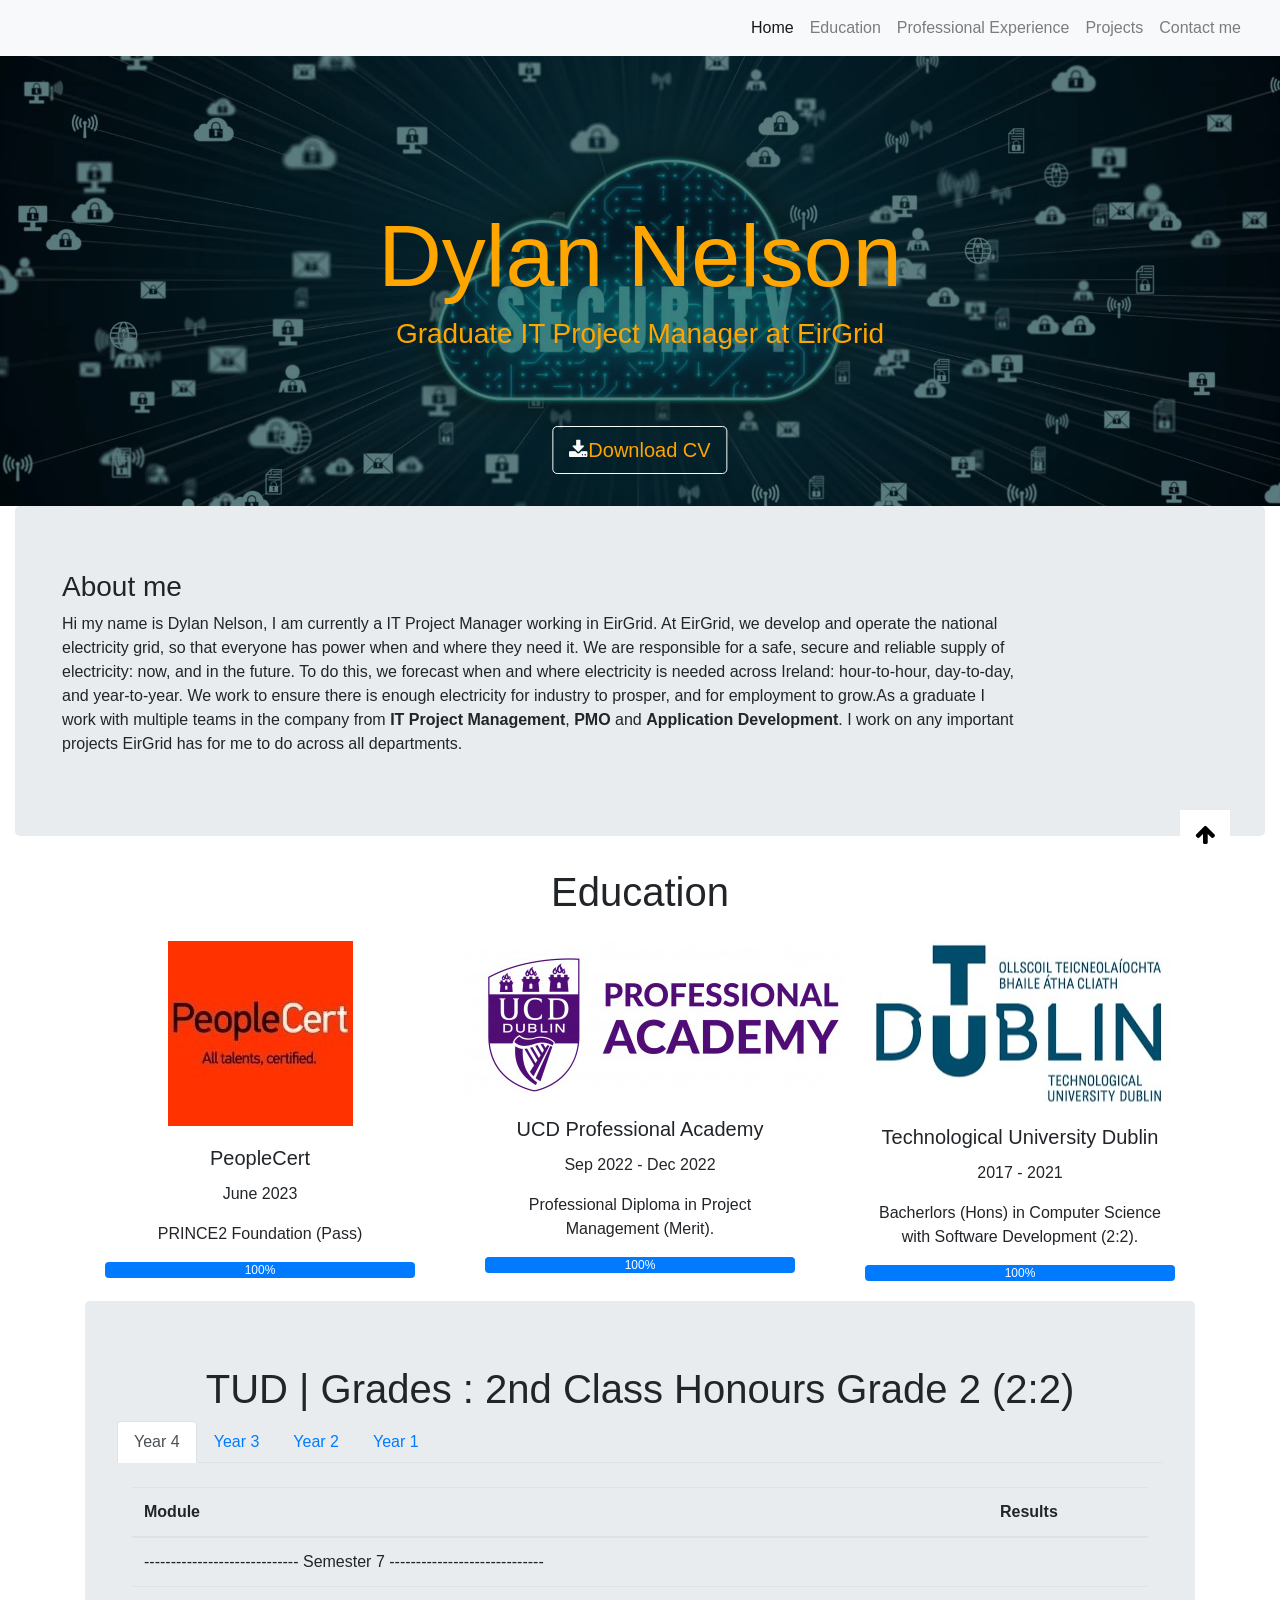
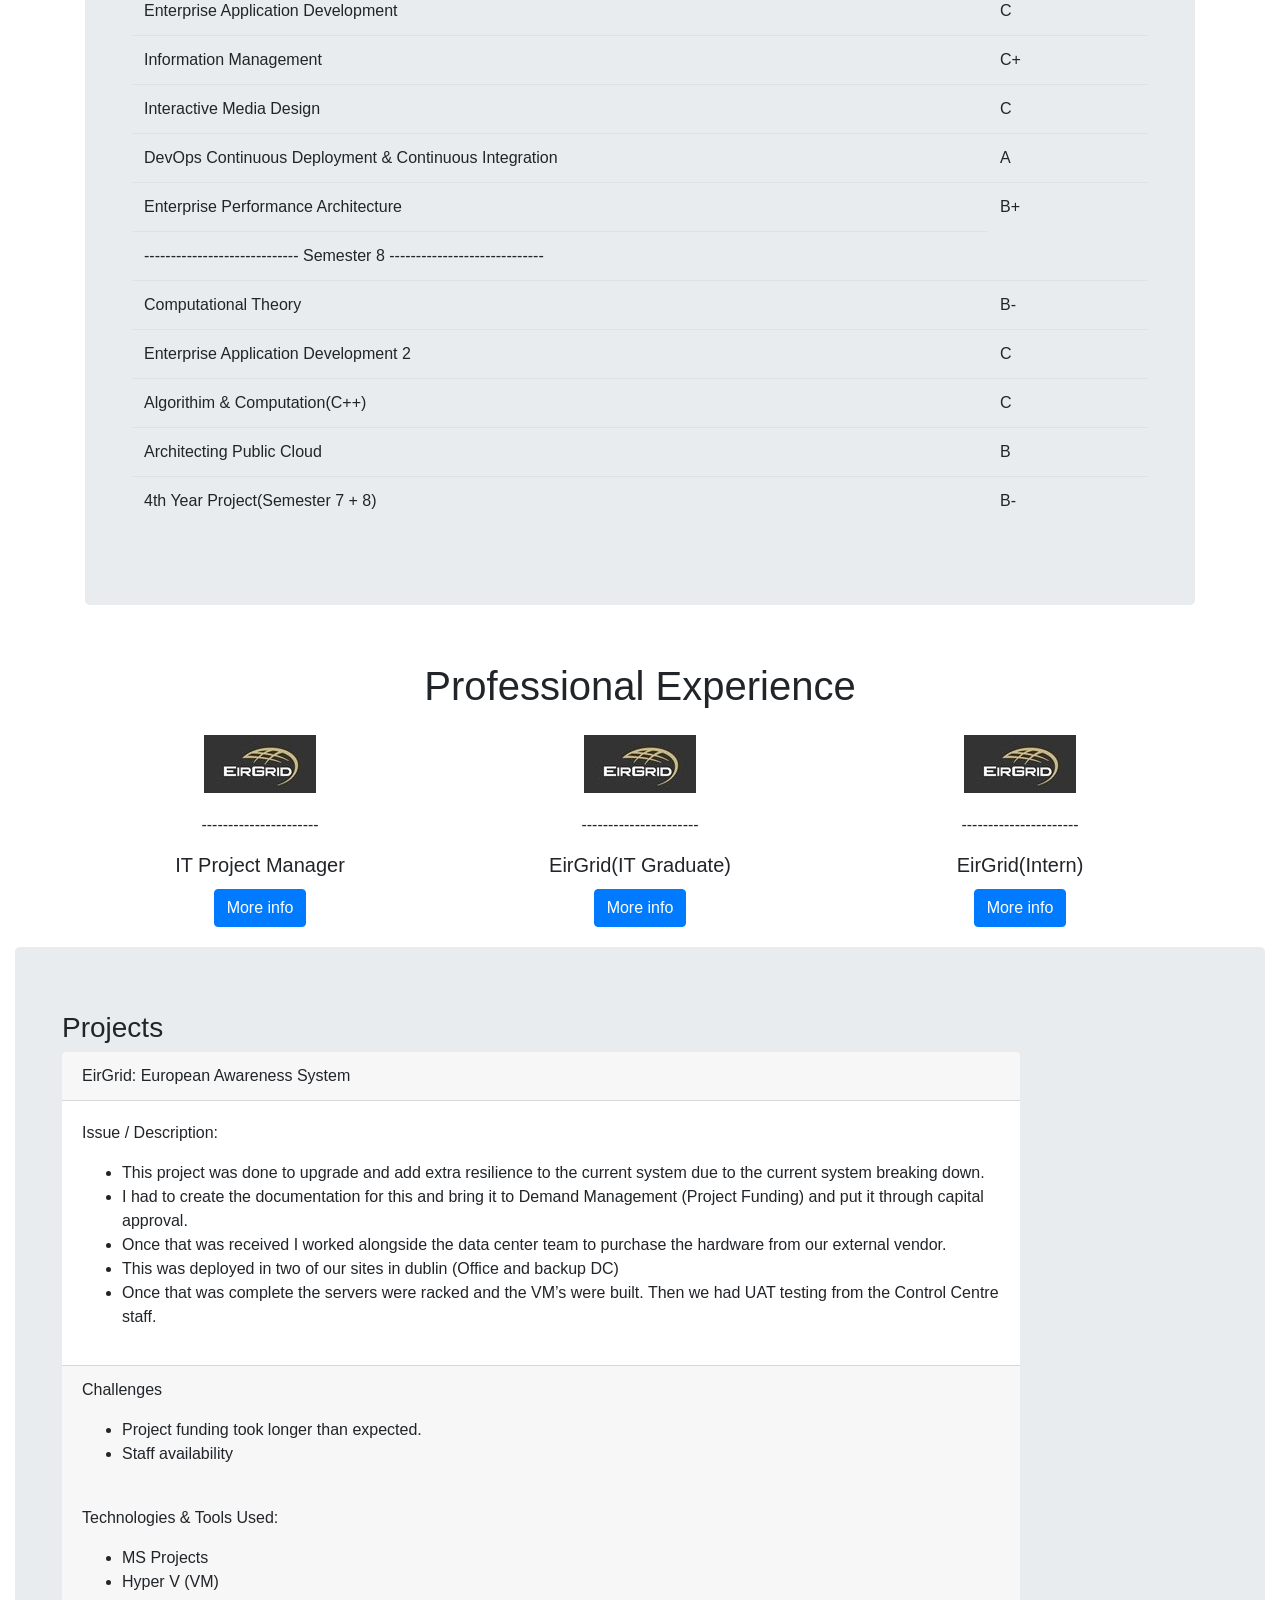
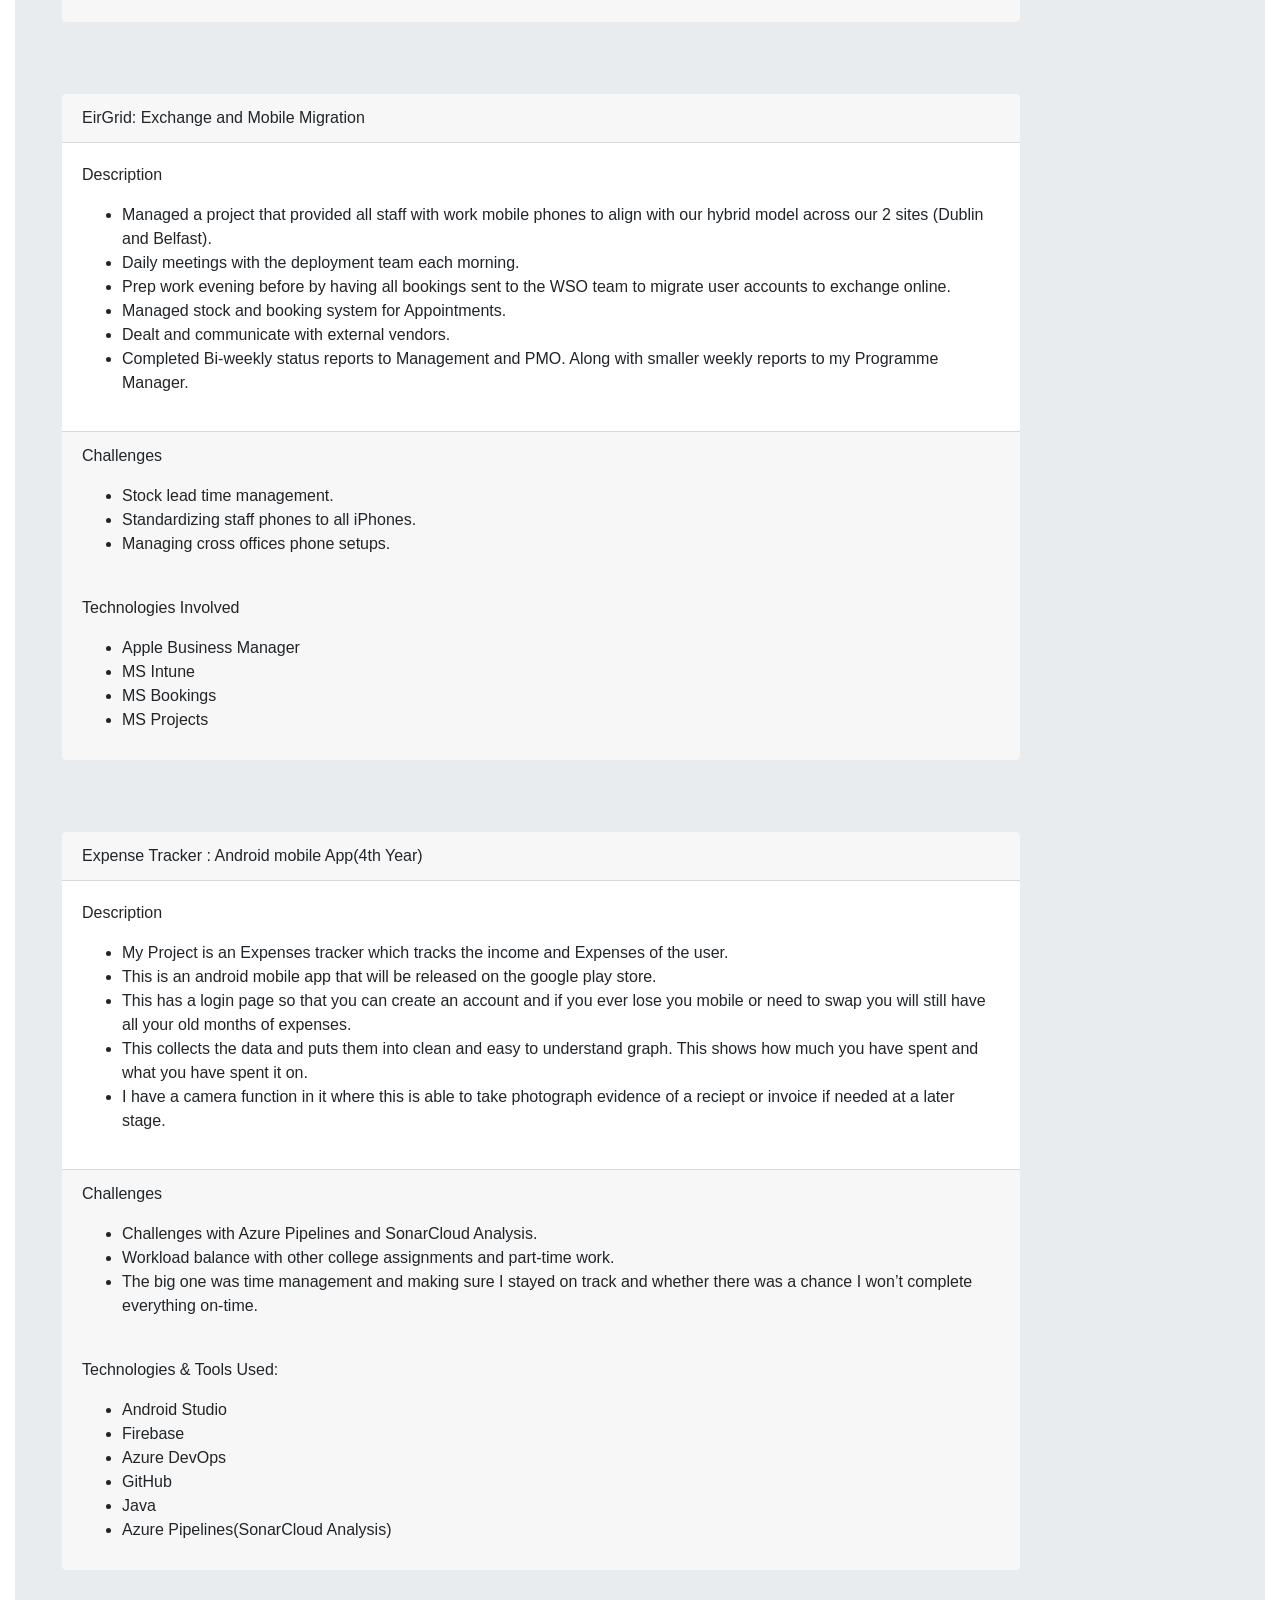
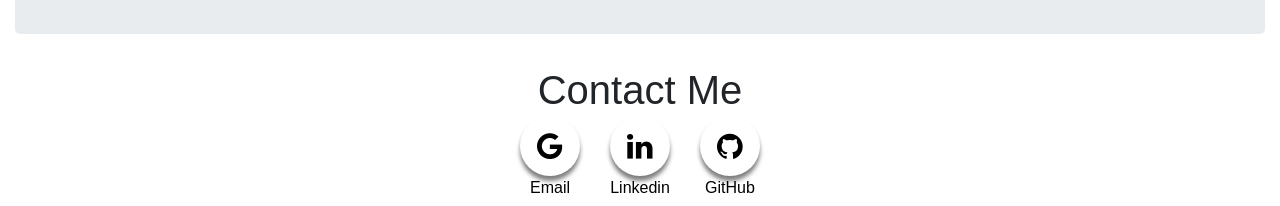
<file: index.html>
<!DOCTYPE html>
<html lang="en">

<head>
    <title>Dylan Nelson's CV</title>
	<link rel="icon" type="image" href="images/Headshot.png">
	
    <meta charset="utf-8">
    <meta name="viewport" content="width=device-width, initial-scale=1">
    <link rel="stylesheet" href="https://maxcdn.bootstrapcdn.com/bootstrap/4.5.2/css/bootstrap.min.css">
    <script src="https://ajax.googleapis.com/ajax/libs/jquery/3.5.1/jquery.min.js"></script>
    <script src="https://cdnjs.cloudflare.com/ajax/libs/popper.js/1.16.0/umd/popper.min.js"></script>
    <script src="https://maxcdn.bootstrapcdn.com/bootstrap/4.5.2/js/bootstrap.min.js"></script>
    <!-- Add icon library -->
    <link rel="stylesheet" href="https://cdnjs.cloudflare.com/ajax/libs/font-awesome/4.7.0/css/font-awesome.min.css">
    <link rel="stylesheet" href="stylesheet.css">
</head>

<body>
    <!--Nav bar-->
    <nav class="navbar navbar-expand-md navbar-light bg-light sticky-top">
        <div class="container-fluid">
            <a class="navbar-brand" href="index.html"></a>
			<!--<img src="images/Headshot.png" alt="Avatar" class="avatarnav">-->
            <button class="navbar-toggler" type="button" data-toggle="collapse" data-target="#narbarResponsive">
                <span class="navbar-toggler-icon"></span>
            </button>
            <div class="collapse navbar-collapse" id="narbarResponsive">
                <ul class="navbar-nav ml-auto">
                    <li class="nav-item active">
                        <!-- Home Link -->
                        <a class="nav-link" href="index.html">Home</a>
                    </li>
                    <li class="nav-item">
                        <!-- Education Link -->
                        <a class="nav-link" href="#education">Education</a>
                    </li>
                    <li class="nav-item">
                        <!-- Project Link -->
                        <a class="nav-link" href="#workExp">Professional Experience</a>
                    </li>
                    <li class="nav-item">
                        <!-- Project Link -->
                        <a class="nav-link" href="#project">Projects</a>
                    </li>
                    <li class="nav-item">
                        <!-- Contact Me Link -->
                        <a class="nav-link" href="#contactMe">Contact me</a>
                    </li>
                </ul>
            </div>
        </div>
    </nav>

    <!--Hero content -->
    <div class="hero-image">
        <div class="hero-text">

			<!--Header Information -->
					<h1 class="display-2">Dylan Nelson</h1>
					<h3> Graduate IT Project Manager at EirGrid  </h3>
        
        </div>
    </div>
	
	<div class="hero-text">
		    <!--Download Button for my CV, Contact Details and Certs -->
		            <button type="button" class="btn btn-outline-light btn-lg"><i class="fa fa-download"></i><a
                    href="contact/Dylan_Nelson_CV.pdf" target="_blank" download="Dylan Nelson CV">Download CV</button> </a>
					
					<!--<button type="button" class="btn btn-outline-light btn-lg"><i class="fa fa-download"></i><a
                    href="contact/DylanNelson_ContactDetails.pdf" target="_blank" download="Dylan Nelson Details">Download Contact Details</button> </a>-->
					
					<!--<button type="button" class="btn btn-outline-light btn-lg"><i class="fa fa-download"></i><a
                    href="cert/DylanNelson_Online_Certs.pdf" target="_blank" download="Dylan Nelson - Online Certs">Download Online Certifications</button> </a> -->
					
	</div>
	
    <!-- About Me Section -->
    <div class="container-fluid">
        <div class="jumbotron">
            <div class="col-xs-12 col-sm-12 col-md-9 col-lg-9 col-xl-10">
                <h3>About me</h3>
                <p class="aboutMe"> Hi my name is Dylan Nelson, I am currently a IT Project Manager working in EirGrid. At EirGrid, we develop and operate the national electricity grid, so that everyone has power when and where they need it. 
					We are responsible for a safe, secure and reliable supply of electricity: now, and in the future. To do this, we forecast when and where electricity is needed across Ireland: hour-to-hour, day-to-day, and year-to-year. We work to 
					ensure there is enough electricity for industry to prosper, and for employment to grow.As a graduate I work with multiple teams in the company from <b>IT Project Management</b>, <b>PMO</b> and <b>Application Development</b>. 
					  I work on any important projects EirGrid has for me to do across all departments.
                </p>
            </div>
        </div>
    </div>

    <!--Education Section -->
    <section id="education">
        <div class="container">
            <div class="title">
                <h1>Education</h1>
                <p> </p>
            </div>
            <div class="row">
			               <div class="col-md-4">
                    <div class="card text-center">
                        <a href="https://www.colaistechiarain.com/" target="_blank">
                            <img src="images/peoplecert.jpg" alt="Colaiste Chiarain" class="class-img-top">
                        </a>
                        <div class="card-body">
                            <h5 class="card-title">PeopleCert</h5>
                            <p>June 2023</p>
                            <p>PRINCE2 Foundation (Pass)</p>
                            <div class="progress">
                                <div class="progress-bar" style="width:100%">100%</div>
                            </div>
                        </div>
                    </div>
                </div> 
			
			                <div class="col-md-4">
                    <div class="card text-center">
                        <a href="https://www.credential.net/ba89d842-f795-4aaa-a23e-50fb355b944d#gs.s4pero" target="_blank">
                            <img src="images/UCDPA.jpg" alt="UCD Professional Academy" class="class-img-top">
                        </a>
                        <div class="card-body">
                            <h5 class="card-title">UCD Professional Academy</h5>
                            <p>Sep 2022 - Dec 2022</p>
                            <p>Professional Diploma in Project Management (Merit).</p>
                            <div class="progress">
                                <div class="progress-bar" style="width:100%">100%</div>
                            </div>
                        </div>
                    </div>
                </div>
				
                <div class="col-md-4">
                    <div class="card text-center">
                        <a href="https://www.tudublin.ie/study/undergraduate/courses/computing-general-entrytu859/?courseType=Undergraduate&courseMode=Full%20Time&courseSubjects=Computing%2C%20Information%20Technology&courseDuration=4%20years&keywords=" target="_blank">
                            <img src="images/TUD.jpg" alt="Technological University Dublin" class="class-img-top">
                        </a>
                        <div class="card-body">
                            <h5 class="card-title">Technological University Dublin</h5>
                            <p>2017 - 2021</p>
                            <p>Bacherlors (Hons) in Computer Science with Software Development (2:2).</p>
                            <div class="progress">
                                <div class="progress-bar" style="width:100%">100%</div>
                            </div>
                        </div>
                    </div>
                </div>
				
			
        <br>
        <br>
 


        <!-- TUD Grades -->
       <div class="container-fluid">
            <div class="jumbotron">
                <h1 class="tudGrades">
                    TUD | Grades : 2nd Class Honours Grade 2 (2:2)
                </h1>
                <div class="row">
                    <div class="col-sm-12">
                        <!-- Nav tabs -->
                        <ul class="nav nav-tabs" role="tablist">
                            <li class="nav-item">
                                <a class="nav-link active" data-toggle="tab" href="#year4">Year 4</a>
                            </li>
                            <li class="nav-item">
                                <a class="nav-link" data-toggle="tab" href="#year3">Year 3</a>
                            </li>
                            <li class="nav-item">
                                <a class="nav-link" data-toggle="tab" href="#year2">Year 2</a>
                            </li>
                            <li class="nav-item">
                                <a class="nav-link" data-toggle="tab" href="#year1">Year 1</a>
                            </li>
                        </ul>

                        <!-- Tab panes -->
                        <div class="tab-content">
                            <div id="year4" class="container tab-pane active"><br>
                                <!-- Tables Containing TUD Grades -->
                                <table class="table table-hover">
                                    <thead>
                                        <tr>
                                            <th>Module</th>
                                            <th>Results</th>
                                        </tr>
                                    </thead>
                                    <tbody>
									<tr>
										<td>	----------------------------- Semester 7 ----------------------------- </td>
										</tr>
                                        <tr>
                                            <td>Enterprise Application Development</td>
                                            <td>C</td>
                                        </tr>
                                        <tr>
                                            <td>Information Management</td>
                                            <td>C+</td>
                                        </tr>
                                        <tr>
                                            <td>Interactive Media Design</td>
                                            <td>C</td>
                                        </tr>
                                        <tr>
                                            <td>DevOps Continuous Deployment & Continuous Integration</td>
                                            <td>A</td>
                                        </tr>
                                        <tr>
                                            <td>Enterprise Performance Architecture</td>
                                            <td>B+</td>
											
                                        </tr>
										<tr>
										<td>	----------------------------- Semester 8 ----------------------------- </td>
										</tr>
										<tr>
                                            <td>Computational Theory</td>
                                            <td>B-</td>
											
                                        </tr>
										<tr>
                                            <td>Enterprise Application Development 2</td>
                                            <td>C</td>
											
                                        </tr>
										<tr>
                                            <td>Algorithim & Computation(C++)</td>
                                            <td>C</td>
											
                                        </tr>
										<tr>
                                            <td>Architecting Public Cloud</td>
                                            <td>B</td>
											
                                        </tr>
										<tr>
                                            <td>4th Year Project(Semester 7 + 8)</td>
                                            <td>B-</td>
											
                                        </tr>

                                    </tbody>
                                </table>
                            </div>
                            <div id="year3" class="container tab-pane fade"><br>
                                <table class="table table-hover">
                                    <thead>
                                        <tr>
                                            <th>Module</th>
                                            <th>Results</th>
                                        </tr>
                                    </thead>
                                    <tbody>
									<tr>
										<td>	----------------------------- Semester 5 ----------------------------- </td>
										</tr>
                                       
                                        <tr>
                                            <td>Operating Systems</td>
                                            <td>C+</td>
                                        </tr>
                                        <tr>
                                            <td>Server-side Web Development</td>
                                            <td>C</td>
                                        </tr>
                                        <tr>
                                            <td>Cloud Service & Distribution</td>
                                            <td>C</td>
                                        </tr>
                                        <tr>
                                            <td>Big Data Technologies</td>
                                            <td>C+</td>
                                        </tr>
                                        <tr>
                                            <td>Data Analysis</td>
                                            <td>B-</td>
                                        </tr>
                                        <tr>
                                            <td>Data Structures & Algorithm(C++)</td>
                                            <td>C</td>
                                        </tr>
										<tr>
										<td>	----------------------------- Semester 6 ----------------------------- </td>
										</tr>
                                       
										 <tr>
                                            <td>Internship(Done on Pass/Fail basis)</td>
                                            <td>Pass</td>
                                        </tr>
                                    </tbody>
                                </table>
                            </div>
                            <div id="year2" class="container tab-pane fade"><br>
                                <table class="table table-hover">
                                    <thead>
                                        <tr>
                                            <th>Module</th>
                                            <th>Results</th>
                                        </tr>
                                    </thead>
                                    <tbody>
									<tr>
										<td>	----------------------------- Semester 3 ----------------------------- </td>
										</tr>
                                       
                                        <tr>
                                            <td>Software Development 3 </td>
                                            <td>C+</td>
                                        </tr>
                                        <tr>
                                            <td>Advanced Database Technologies</td>
                                            <td>C</td>
                                        </tr>
                                        <tr>
                                            <td>Software Quality & Testing</td>
                                            <td>C+</td>
                                        </tr>
                                        <tr>
                                            <td>Network Fundamentals</td>
                                            <td>C</td>
                                        </tr>
                                        <tr>
                                            <td>Discrete Mathematics 2</td>
                                            <td>B+</td>
                                        </tr>
                                        <tr>
                                            <td>Software Development 4</td>
                                            <td>C+</td>
                                        </tr>
										<tr>
										<td>	----------------------------- Semester 4 ----------------------------- </td>
										</tr>
                                       
                                        <tr>
                                            <td>Data Administration & Analysis</td>
                                            <td>C</td>
                                        </tr>
                                        <tr>
                                            <td>Information Security</td>
                                            <td>C+</td>
                                        </tr>
                                        <tr>
                                            <td>2nd Year Project</td>
                                            <td>B</td>
                                        </tr>
                                        <tr>
                                            <td>Client-Side Web Development </td>
                                            <td>C+</td>
                                        </tr>
                                        <tr>
                                            <td>Routing & Switching Essentials</td>
                                            <td>C+</td>
                                        </tr>
                                        <tr>
                                            <td>Management Science</td>
                                            <td>B</td>
                                        </tr>
                                    </tbody>

                                </table>
                            </div>
                            <div id="year1" class="container tab-pane fade"><br>
                                <table class="table table-hover">
                                    <thead>
                                        <tr>
                                            <th>Module</th>
                                            <th>Results</th>
                                        </tr>
                                    </thead>
                                    <tbody>
									<tr>
										<td>	----------------------------- Semester 1 ----------------------------- </td>
										</tr>
                                       
                                        <tr>
                                            <td>Visual Design & User Experience </td>
                                            <td>B-</td>
                                        </tr>
										<tr>
                                            <td>Discrete Mathematics 1</td>
                                            <td>B</td>
                                        </tr>
                                        <tr>
                                            <td>Computer Architecture</td>
                                            <td>C</td>
                                        </tr>
                                        <tr>
                                            <td>Business & Information Systems</td>
                                            <td>C</td>
                                        </tr>
                                        
                                        <tr>
                                            <td>Software Development 1</td>
                                            <td>B</td>
                                        </tr>
                                        <tr>
                                            <td>Critical Skills Development</td>
                                            <td>B+</td>
                                        </tr>
										<tr>
										<td>	----------------------------- Semester 2 ----------------------------- </td>
										</tr>
                                        <tr>
                                            <td>Operating Systems Fundamentals</td>
                                            <td>C+</td>
                                        </tr>
										<tr>
                                            <td>Computer Architecture 2</td>
                                            <td>B+</td>
                                        </tr>
                                        <tr>
                                            <td>Software Development 2</td>
                                            <td>C</td>
                                        </tr>
                                        <tr>
                                            <td>Social Media Communications</td>
                                            <td>B</td>
                                        </tr>
                                        <tr>
                                            <td>Database Fundamentals</td>
                                            <td>C+</td>
                                        </tr>
										<tr>
                                            <td>Web Design & Development</td>
                                            <td>C+</td>
                                        </tr>
                                    </tbody>

                                </table>

                            </div>
                        </div>

                    </div>
                </div>


            </div>
        </div>

        <br>
        <br>

    </section>

    <section id="workExp">
        <!-- Work Exp Timeline-->
        <div class="container">
            <div class="title">
                <h1>Professional Experience</h1>
                <p> </p>
            </div>
			
            <div class="row">
			 <div class="col-md-4">
                    <div class="card text-center">
                        <a href="https://www.eirgridgroup.com/" target="_blank">
                            <img src="images/eirgrid.jpg" alt="EirGrid" class="class-img-top">
                        </a>
                        <div class="card-body">
						<p> ---------------------- </p>
                            <h5 class="card-title">IT Project Manager</h5>
                           
                            <button type="button" class="btn btn-primary" data-toggle="modal" data-target="#EirGrid">
                                More info
                            </button>
                           
                            <div class="modal" id="EirGrid">
                                <div class="modal-dialog">
                                    <div class="modal-content">
                                        
                                        <div class="modal-header">
                                            <h4 class="modal-title">EirGrid</h4>
                                            <button type="button" class="close" data-dismiss="modal">&times;</button>                   
                                        </div>
                                        
                                        <div class="modal-body">
                                            <p>February 2023 - Current</p>
												<p>IT Project Manager</p>
                                            <ul>
                                            <li><p>-I work in EirGrid as an IT Project Manager working across different functions on
											different Projects.I've also worked under different Programme Managers to gain experience 
											in multiple areas. (IT Infrastructure, Tech Refresh and Power System) </li>
                                            </ul>
                                        </div>
                                       
                                        <div class="modal-footer">
                                            <button type="button" class="btn btn-danger" data-dismiss="modal">Close</button>
                                        </div>
                                    </div>
                                </div>
                            </div>
                        </div>
                    </div>
                </div>
				
				
			  <div class="col-md-4">
                    <div class="card text-center">
                        <a href="https://www.eirgridgroup.com/" target="_blank">
                            <img src="images/eirgrid.jpg" alt="EirGrid" class="class-img-top">
                        </a>
                        <div class="card-body">
						<p> ---------------------- </p>
                            <h5 class="card-title">EirGrid(IT Graduate)</h5>
                           
                            <button type="button" class="btn btn-primary" data-toggle="modal" data-target="#eirgridGrad">
                                More info
                            </button>
                           
                            <div class="modal" id="eirgridGrad">
                                <div class="modal-dialog">
                                    <div class="modal-content">
                                        
                                        <div class="modal-header">
                                            <h4 class="modal-title">EirGrid</h4>
                                            <button type="button" class="close" data-dismiss="modal">&times;</button>                   
                                        </div>
                                        
                                        <div class="modal-body">
                                            <p>September 2021 - February 2023 (1 Year 6 months)</p>
												<p>IT Graduate</p>
                                            <ul>
                                            <li><p>-I worked in EirGrid as an IT Graduate. This includes multiple rotations betweens different 
											IT Teams like Application Development, IT Governance and Capability and PMO. I worked on 
											any projects EirGrid has for me to do across all departments.</li>
                                            </ul>
                                        </div>
                                       
                                        <div class="modal-footer">
                                            <button type="button" class="btn btn-danger" data-dismiss="modal">Close</button>
                                        </div>
                                    </div>
                                </div>
                            </div>
                        </div>
                    </div>
                </div>
			
                <div class="col-md-4">
                    <div class="card text-center">
                        <a href="https://www.eirgridgroup.com/" target="_blank">
                            <img src="images/eirgrid.jpg" alt="EirGrid" class="class-img-top">
                        </a>
                        <div class="card-body">
						<p> ---------------------- </p>
                            <h5 class="card-title">EirGrid(Intern)</h5>
                            <!-- Button to Open the Modal -->
                            <button type="button" class="btn btn-primary" data-toggle="modal" data-target="#EirgridIntern">
                                More info
                            </button>

                            <!-- The Modal -->
                            <div class="modal" id="EirgridIntern">
                                <div class="modal-dialog">
                                    <div class="modal-content">

                                        <!-- Modal Header -->
                                        <div class="modal-header">
                                            <h4 class="modal-title">EirGrid</h4>
                                            <button type="button" class="close" data-dismiss="modal">&times;</button>
                                        </div>

                                        <!-- Modal body -->
                                        <div class="modal-body">
                                            <p>January 2020 - August 2020</p>
												<p>Application Developer Intern (8 months)</p>
                                            <ul>
                                            <li><p>I worked full-time in Eirgrid for 8 months on a Internship as part of our college course. I was 
											placed on the application development team and my main duties included 
											working with databases using SQL Developer and ODI. It also included projects 
											using Powershell. During this internship I worked with many people and 
											communicated across multiple teams including with our partner company in 
											Belfast called SONI ltd.</li>
                                            </ul>
                                        </div>

                                        <!-- Modal footer -->
                                        <div class="modal-footer">
                                            <button type="button" class="btn btn-danger" data-dismiss="modal">Close</button>
                                        </div>

                                    </div>
                                </div>
                            </div>

                        </div>
                    </div>
                </div>



               <!-- <div class="col-md-4">
                    <div class="card text-center">
                        <a href="https://www.facebook.com/SupervaluCelbridge/" target="_blank">
                            <img src="images/supervalu.jpg" alt="SuperValuCelbridge" class="class-img-top">
                        </a>
                        <div class="card-body">
						<p> ---------------------- </p>
                            <h5 class="card-title">SuperValu Celbridge(Supervisor)</h5>
                            <!-- Button to Open the Modal 
                            <button type="button" class="btn btn-primary" data-toggle="modal" data-target="#supervalu">
                                More info
                            </button>

                            <!-- The Modal 
                            <div class="modal" id="supervalu">
                                <div class="modal-dialog">
                                    <div class="modal-content">

                                        <!-- Modal Header 
                                        <div class="modal-header">
                                            <h4 class="modal-title">SuperValu Celbridge</h4>
                                            <button type="button" class="close" data-dismiss="modal">&times;</button>
                                        </div>

                                        <!-- Modal body
                                        <div class="modal-body">
                                            <p>September 2017 - September 2021 (4 years)</p>
                                            <ul>
                                                <p>Till Supervisor</p>
                                               <li>I work in a local supermarket(SuperValu) on weekends to earn money for  
												college. I work on both the floor and the tills(Till supervisor).This position included  
												managing over 4-6 till staff, money handling, taking complaints, dealing with 
												customers personally and teamwork .I have received many courses on customer  
												service and team building seminars as in our job it is important to be able to 
												communicate as a team when needed and professionally when the case arises.  </li>
                                            </ul>
                                        </div>

                                        <!-- Modal footer 
                                        <div class="modal-footer">
                                            <button type="button" class="btn btn-danger" data-dismiss="modal">Close</button>
                                        </div>

                                    </div>
                                </div>
                            </div>

                        </div>
                    </div>
                </div> -->
				
				

            </div>
        </div>
    </section>

    <section id="project">
        <div class="container-fluid">
            <div class="jumbotron">
                <div class="col-xs-12 col-sm-12 col-md-9 col-lg-9 col-xl-10">
                    <h3>Projects</h3>


                    <!-- Information about projects -->

                    <div id="projectCard" class="card">
                        <div class="card-header">EirGrid: European Awareness System</div>
                        <div class="card-body">
                            <p>Issue / Description:</p>
                            <ul>
	<li> This project was done to upgrade and add extra resilience to the current system due to the current system breaking down.</li>
	<li> I had to create the documentation for this and bring it to Demand Management (Project Funding) and put it through capital approval.</li>
	<li> Once that was received I worked alongside the data center team to purchase the hardware from our external vendor.</li>
	<li> This was deployed in two of our sites in dublin (Office and backup DC)</li>
	<li> Once that was complete the servers were racked and the VM’s were built. Then we had UAT testing from the Control Centre staff.</li>
                            </ul>
                        </div>
                        <div class="card-footer">
                            <p>Challenges</p>
                            <ul>
                                <li>Project funding took longer than expected.</li>
                                <li>Staff availability </li>
                                
                            </ul>
                            <br>
                            <p>Technologies & Tools Used:</p>
                            <ul>
                                <li>MS Projects</li>
                                <li>Hyper V (VM)</li>							
                            </ul>

                        </div>
                    </div>
					<br>
                    <br>
                    <br>
					   <div id="projectCard" class="card">
                        <div class="card-header">EirGrid: Exchange and Mobile Migration</div>
                        <div class="card-body">
                            <p>Description</p>
                            <ul>
                                <li>Managed a project that provided all staff with work mobile phones to align with our hybrid model across our 2 sites (Dublin and Belfast).</li>
                                <li>Daily meetings with the deployment team each morning.</li>
                                <li>Prep work evening before by having all bookings sent to the WSO team to migrate user accounts to exchange online.</li>
                                <li> Managed stock and booking system for Appointments.</li>
                                <li>Dealt and communicate with external vendors.</li>
								<li> Completed Bi-weekly status reports to Management and PMO. Along with smaller weekly reports to my Programme Manager. </li>
                            </ul>
                        </div>
                        <div class="card-footer">
                            <p>Challenges</p>
                            <ul>
                                <li>Stock lead time management.</li>
                                <li>Standardizing staff phones to all iPhones.</li>
                                <li>Managing cross offices phone setups.</li>
                            </ul>
                            <br>
                            <p>Technologies Involved</p>
                            <ul>
                                <li>Apple Business Manager</li>
                                <li>MS Intune</li>
                                <li>MS Bookings</li>
								<li>MS Projects </li>
                            </ul>

                        </div>
                    </div>
				    <br>
                    <br>
                    <br>
					
                    <div id="projectCard" class="card">
                        <div class="card-header">Expense Tracker : Android mobile App(4th Year)</div>
                        <div class="card-body">
                            <p>Description</p>
                            <ul>
	<li> My Project is an Expenses tracker which tracks the income and Expenses of the user.</li>
	<li> This is an android mobile app that will be released on the google play store.</li>
	<li> This has a login page so that you can create an account and if you ever lose you mobile or need to swap you will still have all your old months of expenses.</li>
	<li> This collects the data and puts them into clean and easy to understand graph. This shows how much you have spent and what you have spent it on.</li>
	<li> I have a camera function in it where this is able to take photograph evidence of a reciept or invoice if needed at a later stage.</li>
                            </ul>
                        </div>
                        <div class="card-footer">
                            <p>Challenges</p>
                            <ul>
                                <li>Challenges with Azure Pipelines and SonarCloud Analysis.</li>
                                <li>Workload balance with other college assignments and part-time work.</li>
                                <li>The big one was time management and making sure I stayed on track and whether there was a chance I won’t complete everything on-time.</li>
                            </ul>
                            <br>
                            <p>Technologies & Tools Used:</p>
                            <ul>
                                <li>Android Studio</li>
                                <li>Firebase</li>
                                <li>Azure DevOps</li>
								<li>GitHub</li>
                                <li>Java</li>
								<li>Azure Pipelines(SonarCloud Analysis)</li>
                                
                            </ul>

                        </div>
                    </div>


                </div>
            </div>
    </section>

<h1 style="text-align:center">Contact Me</h1>
<br>
    <section id="contactMe">

        <!-- Social media layout -->

        <div class="social-media-icons">
            <ul>
				<li><a href="mailto:dylannelson919@gmail.com" target="_blank"><i class="fa fa-google"></i>Email</a></li>
                <li><a href="https://www.linkedin.com/in/dylan-nelson-076841159/" target="_blank"><i class="fa fa-linkedin"></i>Linkedin</a></li>
                <li><a href="https://github.com/DylanNelson99" target="_blank"><i class="fa fa-github"></i>GitHub</a></li>
				<!--<li><a href="https://dev.azure.com/X001448620453" target="_blank"><i class="fa fa-windows"></i>Azure</a></li> -->
            </ul>
        </div>



        <section>

        </section>

        <!-- Scroll top button-->
        <a class="gotopbtn" href="#"><i class="fa fa-arrow-up"></i></a>




</body>

</html>
</file>
<file: stylesheet.css>
body,
html {
    height: 100%;
    scroll-behavior: smooth;
}


/* The hero image */

.hero-image {
    /* Use "linear-gradient" to add a darken background effect to the image (photographer.jpg). This will make the text easier to read */
    background-image: linear-gradient(rgba(0, 0, 0, 0.5), rgba(0, 0, 0, 0.5)), url("images/me.jpg");
    /* Set a specific height */
    height: 50%;
    /* Position and center the image to scale nicely on all screens */
    background-position: center;
    background-repeat: no-repeat;
    background-size: cover;
    position: relative;
}


/* Place text in the middle of the image */

.hero-text {
    text-align: center;
    position: absolute;
    top: 50%;
    left: 50%;
    transform: translate(-50%, -50%);
    color: Orange;
}


/* hero button */

.hero-text a {
    color: orange;
}

.hero-text a:hover {
color : orange;	
}


/** Education Section / Work Experience **/

.education {
    background-color: #dbe5e6;
}

.education h1 {
    font-size: 34px;
    text-align: center;
}

.title {
    text-align: center;
    margin-top: 25px;
    margin-bottom: 25px;
    margin-left: 0px;
    margin-right: 0px;
}

.card-body {
    box-shadow: 0, 0, 20px /px rgba(0, 0, 0, .1);
}

.card {
    float: center;
    border: none;
}

#educationDetails h3 {
    text-align: center;
}

.table {
    float: center;
}

.educationResults h1 {
    text-align: center;
}


/* skills CSS */

h6 {
    text-align: center;
}

h1 {
    text-align: center;
}


/* Projects */

#projectCard {
    width: auto;
    height: auto;
    float: center;
}


/* Contact me  */

.contact-form {
    width: 85%;
    max-width: 600px;
    background: #f1f1f1;
    position: absolute;
    bottom: none;
    left: 50%;
    transform: translate(-50%, -50%);
    padding: 30px 40px;
    box-sizing: border-box;
    border-radius: 8px;
    text-align: center;
    box-shadow: 0 0 20px #000000b3;
}

.contact-form h1 {
    margin-top: 0;
    font-weight: 200;
}

.txtb {
    border: 1px solid grey;
    margin: 8px 0;
    padding: 12px 18px;
    border-radius: 8px;
}

.txtb label {
    display: block;
    text-align: left;
    color: #333;
    text-transform: uppercase;
    font-size: 14px;
}

.txtb input,
.textb textarea {
    width: 100%;
    border: none;
    background: none;
    outline: none;
    font-size: 18px;
    margin-top: 6px;
}

.btn1 {
    display: inline-block;
    padding: 14px 0;
    color: black;
    text-transform: uppercase;
    cursor: pointer;
    margin-top: 8px;
    width: 100%;
}


/* Social media icons */

.social-media-icons ul {
    position: relative;
    left: 50%;
    padding: 0;
    margin-top: auto;
    transform: translate(-50%, -50%);
    display: flex;
    justify-content: center;
}

.social-media-icons ul li {
    list-style: none;
    margin: 0 15px;
}

.social-media-icons ul li .fa {
    font-size: 30px;
    line-height: 60px;
    transition: .6s;
    color: #000;
}

.social-media-icons ul li .fa {
    color: #000;
}

.social-media-icons ul li a {
    position: relative;
    display: block;
    width: 60px;
    height: 60px;
    border-radius: 50%;
    background-color: #fff;
    text-align: center;
    transition: .6s;
    box-shadow: 0 5px 4px rgba(0, 0, 0, .5);
	color: black;
}

.social-media-icons ul li a:hover {
    transform: translate(0, -10px);
	
}

.social-media-icons ul li:nth-child(1) a:hover {
    background-color: #55acee;
	
}

.social-media-icons ul li:nth-child(2) a:hover {
    background-color: #6f42c1;
	
}


/* Scroll top button */

.section {
    width: 100%;
    height: 300vh;
}

.gotopbtn {
    position: fixed;
    width: 50px;
    height: 50px;
    background: white;
    bottom: 40px;
    right: 50px;
    text-decoration: none;
    text-align: center;
    line-height: 50px;
    color: black;
    font-size: 22px;
}
</file>
